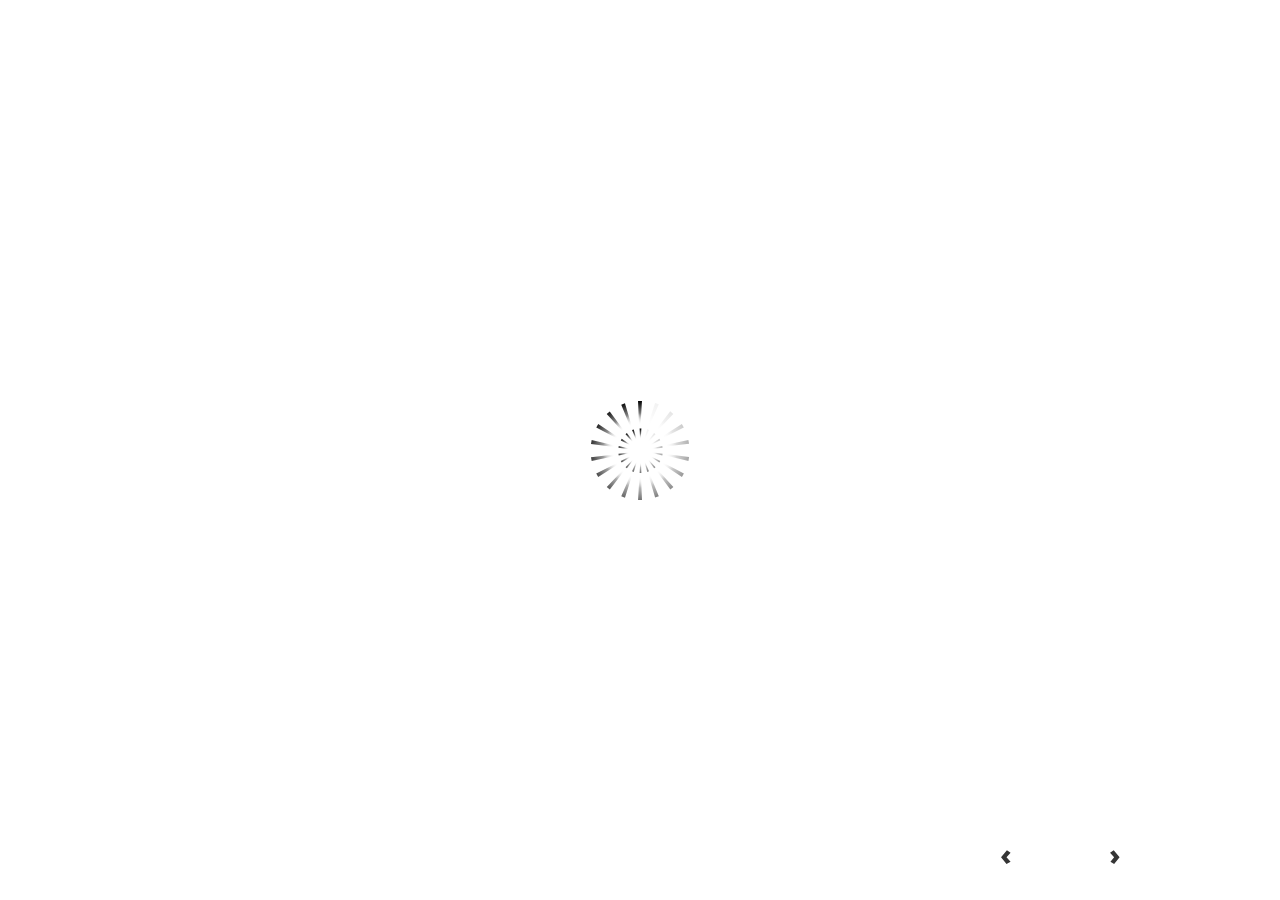
<file: index_lms.html>
<html>
<head>
    <title>BIOLOGICAL MOLECULESFS</title>
    <meta http-equiv="x-ua-compatible" content="IE=edge" />
    <style>
        body {
            background: #ffffff;
            overflow: hidden;
        }

        html, body, table {
            height: 100%;
            width: 100%;
            margin: 0;
            padding: 0;
            border: 0;
        }

        table td {
            vertical-align: middle;
            text-align: center;
        }

        #nosupport {
            background: #f5f5f5;
            margin: 50px 65px;
            border: 1px solid #d5d5d5;
            width: calc(100% - 130px);
            height: calc(100% - 100px);
        }

        p {
            font-family: 'Helvetica Neue', Helvetica, Arial, Verdana, sans-serif;
            font-size: 12pt;
            color: #303030;
        }

        a {
            color: #2D9DDA;
            text-decoration: none !important;
        }

    </style>
    <script>
        var html5Supported = true,
                showWarning = false;

        function displayWarning() {
            if (showWarning) {
                document.getElementById('nosupport').style.visibility = 'visible';
            }
        }

    </script>
    <!--[if lte IE 9]><script>html5Supported = false;</script><![endif]-->

    <script type="text/javascript">
        (function () {
            var settings = {
                runtimeOrder: [{"type":"html5","url":"index_lms_html5.html"},{"type":"flash","url":"index_lms_flash.html"}]
            };

            var detection = {
                agent: navigator.userAgent,

                flashEnabled: function () {
                    var description, version, flashAX,
                            plugin = navigator.plugins["Shockwave Flash"];

                    if (plugin != null) {
                        description = plugin.description.split(" ");
                        version = Number(description[description.length - 2]);

                        return (version >= 10) || isNaN(version);
                    } else {
                        try {
                            flashAX = new ActiveXObject("ShockwaveFlash.ShockwaveFlash.10");
                            return (flashAX != null);
                        } catch (e) {
                        }
                    }

                    return false;
                },

                html5Enabled: function () {
                    return html5Supported;
                },

                ampEnabled: function () {
                    return false;
                },

                isIOS: function () {
                    return (this.agent.indexOf("AppleWebKit/") > -1 && this.agent.indexOf("Mobile/") > -1)
                },

                isAndroid: function () {
                    return (this.agent.indexOf("Android") > -1);
                },

                isIPad: function () {
                    return (this.agent.indexOf("iPad") > -1);
                }
            };

            var router = {

                init: function () {
                    var i,
                            redirected = false,
                            order = settings.runtimeOrder,
                            launchMap = {
                                flash: {
                                    isEnabled: 'flashEnabled',
                                    delim: '?'
                                },
                                html5: {
                                    isEnabled: 'html5Enabled',
                                    delim: '?'
                                },
                                amp: {
                                    isEnabled: 'ampEnabled',
                                    delim: '#'
                                }
                            };

                    for (i = 0; i < order.length; i++) {
                        var launchInfo = launchMap[order[i].type],
                                url = order[i].url;

                        if (detection[launchInfo.isEnabled]()) {
                            this.redirect(url, launchInfo.delim);
                            redirected = true;
                            break;
                        }
                    }

                    if (!redirected) {
                        showWarning = true;
                    }
                },

                getQueryString: function (params) {
                    params = params || [];
                    var i,
                            queryString = document.location.search.substr(1),
                            paramArr = queryString.length > 0 ? queryString.split('&') : [];

                    for (i = 0; i < params.length; i++) {
                        paramArr.push([params[i].name, params[i].value].join('='));
                    }

                    return paramArr.join('&');
                },

                formatUrl: function (url, delim) {
                    delim = delim || '?';

                    var queryString = this.getQueryString();

                    if (queryString != null && queryString.length > 0) {
                        return [url, queryString].join(delim);
                    }

                    return url;
                },

                redirect: function (url, delim) {
                    window.location.replace(this.formatUrl(url, delim));
                }

            };

            router.init();
        })();
    </script>
</head>

<body onload="displayWarning()" style="height: 100%;">
<div id="nosupport" style="visibility: hidden;">
    <table>
        <tr>
            <td>
                <p>
                    <svg xmlns="http://www.w3.org/2000/svg" width="90.2" height="74.9" viewBox="0 0 90 75" version="1.1">
                        <g transform="scale(.1)">
                            <path d="m409 7c54-25 106 20 130 66 106 170 213 340 320 510 17 28 32 63 19 96-14 36-55 51-91 51-224 1-448 0-672 0-35 1-76-3-100-33-26-32-15-77 5-108 107-173 216-344 324-517 16-26 35-53 65-65z"
                                  fill="#4c4c4c"/>
                            <path d="m419 57c26-20 55 4 68 27 109 174 218 348 328 522 9 17 23 35 17 55-11 20-36 18-55 19-224 0-447 0-670 0-20-1-46 1-57-19-5-18 6-34 14-48 109-174 218-348 327-522 9-12 17-25 28-34z"
                                  fill="#f5f5f5"/>
                            <path d="m429 179c25-12 58 8 56 35-1 81-5 161-10 242 2 32-49 39-57 9-7-73-6-146-11-219-1-24-4-56 22-67zM430 539 430 539 430 539c45-24 80 53 32 72-45 24-80-53-32-72z"
                                  fill="#4c4c4c"/>
                        </g>
                    </svg>
                </p>
                <p>This course cannot be played.</p>
                <p><a href="https://ipc.articulate.com/slw/3/en/cannotplay/">Learn More</a></p>

            </td>
        </tr>
    </table>
</div>
</body>

</html>
</file>
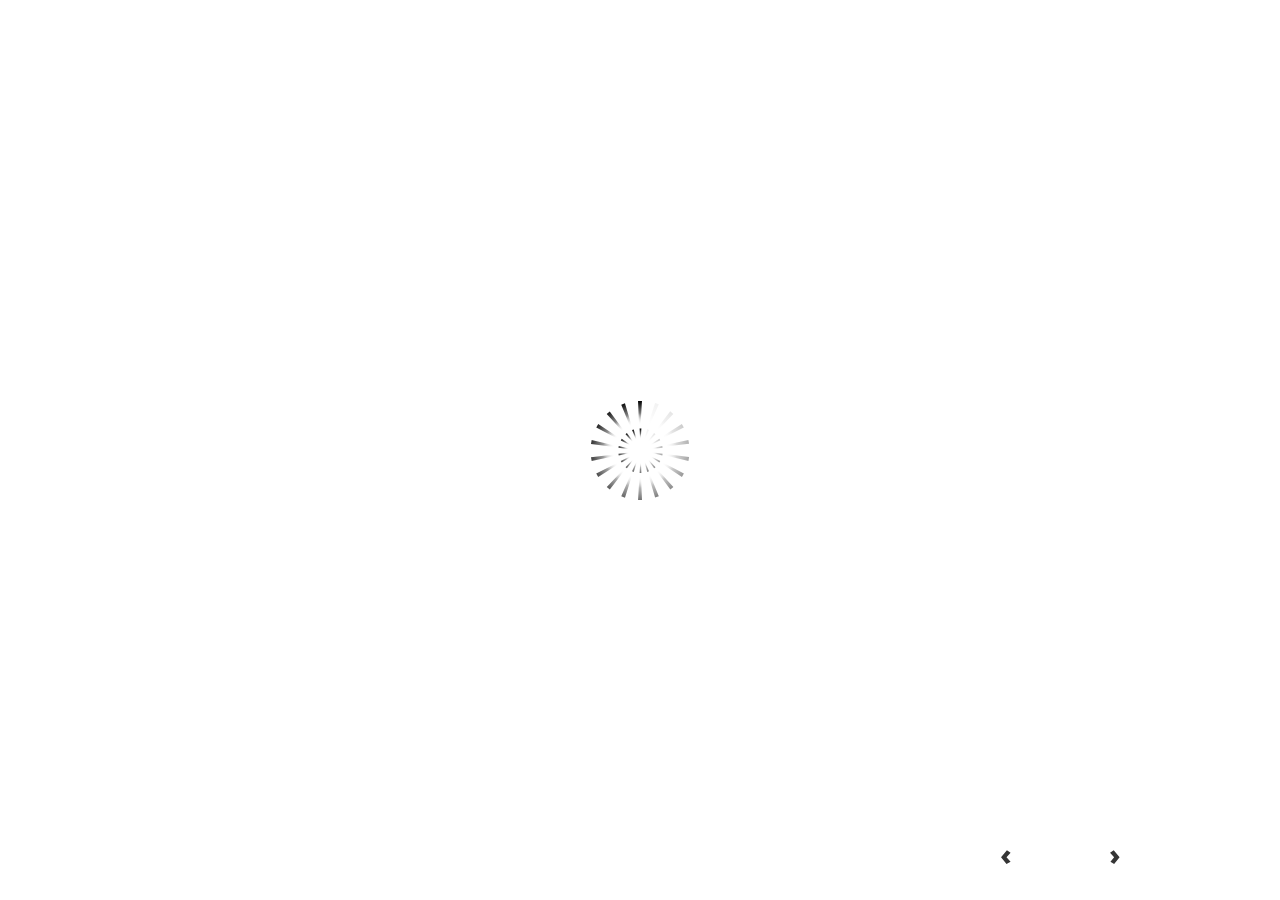
<file: index_lms_html5.html>
<!doctype html>
<html lang="en-US">
<head>
  <meta charset="utf-8">
  <!-- Created using Storyline 3 - http://www.articulate.com  -->
  <!-- version: 3.14.26554.0 -->
  <title>BIOLOGICAL MOLECULESFS</title>
  <meta http-equiv="x-ua-compatible" content="IE=edge"/>
  <meta name="viewport" content="width=device-width,initial-scale=1,user-scalable=no,shrink-to-fit=no,minimal-ui"/>
  <meta name="apple-mobile-web-app-capable" content="yes"/>
  <style>
    html, body { height: 100%; padding: 0; margin: 0 }
    #app { height: 100%; width: 100%; }
  </style>
  <script src="lms/scormdriver.js" charset="utf-8"></script>
  <script>window.THREE = { };</script>
</head>
<body style="background: #FFFFFF" class="cs-HTML theme-classic">
  <!-- 360 -->
  <script>!function(e){var i=/iPhone/i,o=/iPod/i,n=/iPad/i,t=/(?=.*\bAndroid\b)(?=.*\bMobile\b)/i,d=/Android/i,s=/(?=.*\bAndroid\b)(?=.*\bSD4930UR\b)/i,b=/(?=.*\bAndroid\b)(?=.*\b(?:KFOT|KFTT|KFJWI|KFJWA|KFSOWI|KFTHWI|KFTHWA|KFAPWI|KFAPWA|KFARWI|KFASWI|KFSAWI|KFSAWA)\b)/i,r=/IEMobile/i,h=/(?=.*\bWindows\b)(?=.*\bARM\b)/i,a=/BlackBerry/i,l=/BB10/i,p=/Opera Mini/i,f=/(CriOS|Chrome)(?=.*\bMobile\b)/i,u=/(?=.*\bFirefox\b)(?=.*\bMobile\b)/i,c=new RegExp("(?:Nexus 7|BNTV250|Kindle Fire|Silk|GT-P1000)","i"),w=function(e,i){return e.test(i)},A=function(e){var A=e||navigator.userAgent,v=A.split("[FBAN");if(void 0!==v[1]&&(A=v[0]),this.apple={phone:w(i,A),ipod:w(o,A),tablet:!w(i,A)&&w(n,A),device:w(i,A)||w(o,A)||w(n,A)},this.amazon={phone:w(s,A),tablet:!w(s,A)&&w(b,A),device:w(s,A)||w(b,A)},this.android={phone:w(s,A)||w(t,A),tablet:!w(s,A)&&!w(t,A)&&(w(b,A)||w(d,A)),device:w(s,A)||w(b,A)||w(t,A)||w(d,A)},this.windows={phone:w(r,A),tablet:w(h,A),device:w(r,A)||w(h,A)},this.other={blackberry:w(a,A),blackberry10:w(l,A),opera:w(p,A),firefox:w(u,A),chrome:w(f,A),device:w(a,A)||w(l,A)||w(p,A)||w(u,A)||w(f,A)},this.seven_inch=w(c,A),this.any=this.apple.device||this.android.device||this.windows.device||this.other.device||this.seven_inch,this.phone=this.apple.phone||this.android.phone||this.windows.phone,this.tablet=this.apple.tablet||this.android.tablet||this.windows.tablet,"undefined"==typeof window)return this},v=function(){var e=new A;return e.Class=A,e};"undefined"!=typeof module&&module.exports&&"undefined"==typeof window?module.exports=A:"undefined"!=typeof module&&module.exports&&"undefined"!=typeof window?module.exports=v():"function"==typeof define&&define.amd?define("isMobile",[],e.isMobile=v()):e.isMobile=v()}(this);
    window.isMobile.apple.tablet = window.isMobile.apple.tablet ||
      (navigator.platform === 'MacIntel' && navigator.maxTouchPoints > 1);
    window.isMobile.apple.device = window.isMobile.apple.device || window.isMobile.apple.tablet;
    window.isMobile.tablet = window.isMobile.tablet || window.isMobile.apple.tablet;
    window.isMobile.any = window.isMobile.any || window.isMobile.apple.tablet;
  </script>

  <div id="focus-sink" tabindex="-1"></div>

  <div id="preso"></div>
  <script>
    window.DS = {};
    window.globals = {
      DATA_PATH_BASE: '',
      HAS_FRAME: true,
      HAS_SLIDE: true,

      lmsPresent: true,
      tinCanPresent: false,
      cmi5Present: false,
      aoSupport: false,
      scale: 'show all',
      captureRc: false,
      browserSize: 'fullscreen',
      bgColor: '#FFFFFF',
      features: '',
      themeName: 'classic',
      preloaderColor: '#FFFFFF',
      suppressAnalytics: false,
      productChannel: 'perpetual',
      publishSource: 'storyline',
      aid: '',
      cid: '1156323c-3cc1-4de8-aa5b-ea79a8c496c4',
      playerVersion: '3.14.26554.0',
      maxIosVideoElements: 10,

      
      parseParams: function(qs) {
        if (window.globals.parsedParams != null) {
          return window.globals.parsedParams;
        }
        qs = (qs || window.location.search.substr(1)).split('+').join(' ');
        var params = {},
            tokens,
            re = /[?&]?([^=]+)=([^&]*)/g;

        while (tokens = re.exec(qs)) {
          params[decodeURIComponent(tokens[1]).trim()] =
            decodeURIComponent(tokens[2]).trim();
        }
        window.globals.parsedParams = params;
        return params;
      }

    };

    (function() {

      var classTypes = [ 'desktop', 'mobile', 'phone', 'tablet' ];

      var addDeviceClasses = function(prefix, testObj) {
        var curr, i;
        for (i = 0; i < classTypes.length; i++) {
          curr = classTypes[i];
          if (testObj[curr]) {
            document.body.classList.add(prefix + curr);
          }
        }
      };

      var params = window.globals.parseParams(),
          isDevicePreview = params.devicepreview === '1',
          isPhoneOverride = params.deviceType === 'phone' || (isDevicePreview && params.phone == '1'),
          isTabletOverride = (params.deviceType === 'tablet' || isDevicePreview) && !isPhoneOverride,
          isMobileOverride = isPhoneOverride || isTabletOverride;

      var deviceView = {
        desktop: !window.isMobile.any && !isMobileOverride,
        mobile: window.isMobile.any || isMobileOverride,
        phone: isPhoneOverride || (window.isMobile.phone && !isTabletOverride),
        tablet: isTabletOverride || window.isMobile.tablet
      };

      window.globals.deviceView = deviceView;
      window.isMobile.desktop = !window.isMobile.any;
      window.isMobile.mobile = window.isMobile.any;

      addDeviceClasses('view-', deviceView);

    })();
  </script>
  
  <script src='story_content/user.js' type=text/javascript></script>
  <div class="slide-loader"></div>

  <script>
    if (window.globals.deviceView.isMobile) { var doc = document, loader = doc.body.querySelector('.slide-loader'); [ 1, 2, 3 ].forEach(function(n) { var d = doc.createElement('div'); d.style.backgroundColor = window.globals.preloaderColor; d.classList.add('mobile-loader-dot'); d.classList.add('dot' + n); loader.appendChild(d); }); }
  </script>

  <div class="mobile-load-title-overlay" style="display: none">
    <div class="mobile-load-title">BIOLOGICAL MOLECULESFS</div>
  </div>

  <div class="mobile-chrome-warning"></div>

  <script>
    
    if (window.autoSpider && window.vInterfaceObject) {
      document.querySelector('.mobile-load-title-overlay').style.display = 'none';
    }
  </script>

  

  <link rel="stylesheet" href="html5/data/css/output.min.css" data-noprefix/>
</body>
<script src="html5/lib/scripts/bootstrapper.min.js"></script>
</html>
</file>
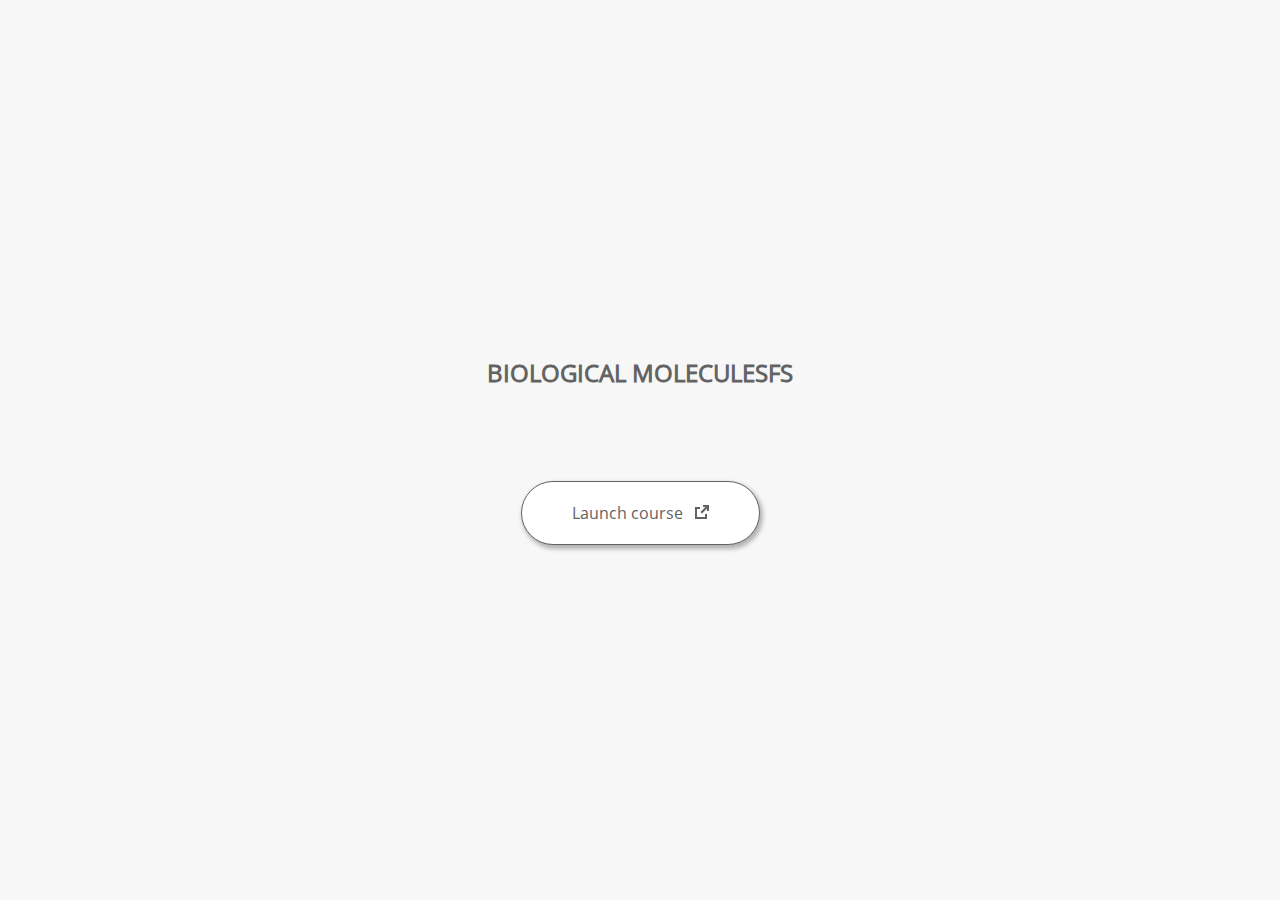
<file: launcher.html>
﻿<html lang="en-US">
	<head>
		<!-- Created using Storyline 3 - http://www.articulate.com  --> 
		<!-- version: 3.14.26554.0 --> 

		<title>BIOLOGICAL MOLECULESFS</title>
    <style>
      @font-face {
        font-family: "Open Sans Full";
        font-style: normal;
        font-weight: 400;
        src: local("Open Sans"),
             local("OpenSans"),
             url(html5/lib/stylesheets/mobile-fonts/open-sans-regular.woff) format("woff")
      }
      body {
        background-color: #F7F7F7;
      }
      h1 {
        color: #636363;
        font-family: "Open Sans Full", Helvetica, sans-serif;
        font-size: 150%;
        margin-bottom: 92px;
        padding-bottom: 0;
      }

      button {
        background-color: #FFF;
        border: 1px solid #636363;
        border-radius: 80px;
        box-shadow: 2px 3px 4px 1px rgba(39, 39, 39, 0.33);
        color: #636363;
        font-family: "Open Sans Full", Helvetica, sans-serif;
        font-size: 100%;
        padding: 20px 50px;
      }
      img {
        height: 15px;
        width: 15px;
        margin-left: 8px;
      }
    </style>
		<script>
			
			/******************************************************************************/
			//
			// NOTE TO DEVELOPERS:
			// The following code should be integrated with your web page in order to open
			// the presentation in a new window.  To launch the presentation immediately, 
			// simply copy the code below into your web page.  To launch the presentation
			// when a button or link is clicked, call LaunchPresentation when the onClick
			// event is triggered.
			//
			/******************************************************************************/		
		
		
			var Safari =  (navigator.appVersion.indexOf("Safari") >= 0);
			
			var g_bChromeless = true;
			var g_bResizeable = false;
			var g_nContentWidth = 820;
			var g_nContentHeight = 671;
			var g_strStartPage = "index_lms.html" + document.location.search;
			var g_strBrowserSize = "fullscreen";
		
			function LaunchContent()
			{
				var nWidth = screen.availWidth;
				var nHeight = screen.availHeight;

				if (nWidth > g_nContentWidth && nHeight > g_nContentHeight && g_strBrowserSize != "fullscreen")
				{
					nWidth = g_nContentWidth;
					nHeight = g_nContentHeight;
					
					if (!Safari && !g_bChromeless)
					{
						nWidth += 17;
					}
				}

				// Build the options string
				var strOptions = "width=" + nWidth +",height=" + nHeight;
				if (g_bResizeable)
				{
					strOptions += ",resizable=yes"
				}
				else
				{
					strOptions += ",resizable=no"
				}

				if (g_bChromeless)
				{
					strOptions += ", status=0, toolbar=0, location=0, menubar=0, scrollbars=0";
				}
				else
				{
					strOptions += ", status=1, toolbar=1, location=1, menubar=1, scrollbars=1";
				}

				// Launch the URL
				if (Safari)
				{
					var oWnd = window.open("", "_blank", strOptions);
					oWnd.location = g_strStartPage;
				}
				else
				{
					window.open(g_strStartPage , "_blank", strOptions);
				}
			}

			
			
		</script>
		
	</head>
	
	<body onload="setTimeout('LaunchContent()', 100);">
		<center>
			<table width="100%" height="100%" border="0" cellpadding="0" cellspacing="0">
				<tr>
					<td>
						<center>
              <h1 tabIndex="-1">BIOLOGICAL MOLECULESFS</h1>
							<button onclick="LaunchContent()" aria-label="Launch course: opens in new window">Launch course <img src="story_content/external_window.png" style="border-style: none; height: 14px; width: 14px;" tabIndex="-1" aria-hidden="true"/></button>
						</center>
					</td>
				</tr>
			</table>
		</center>
	</body>
</html>
</file>
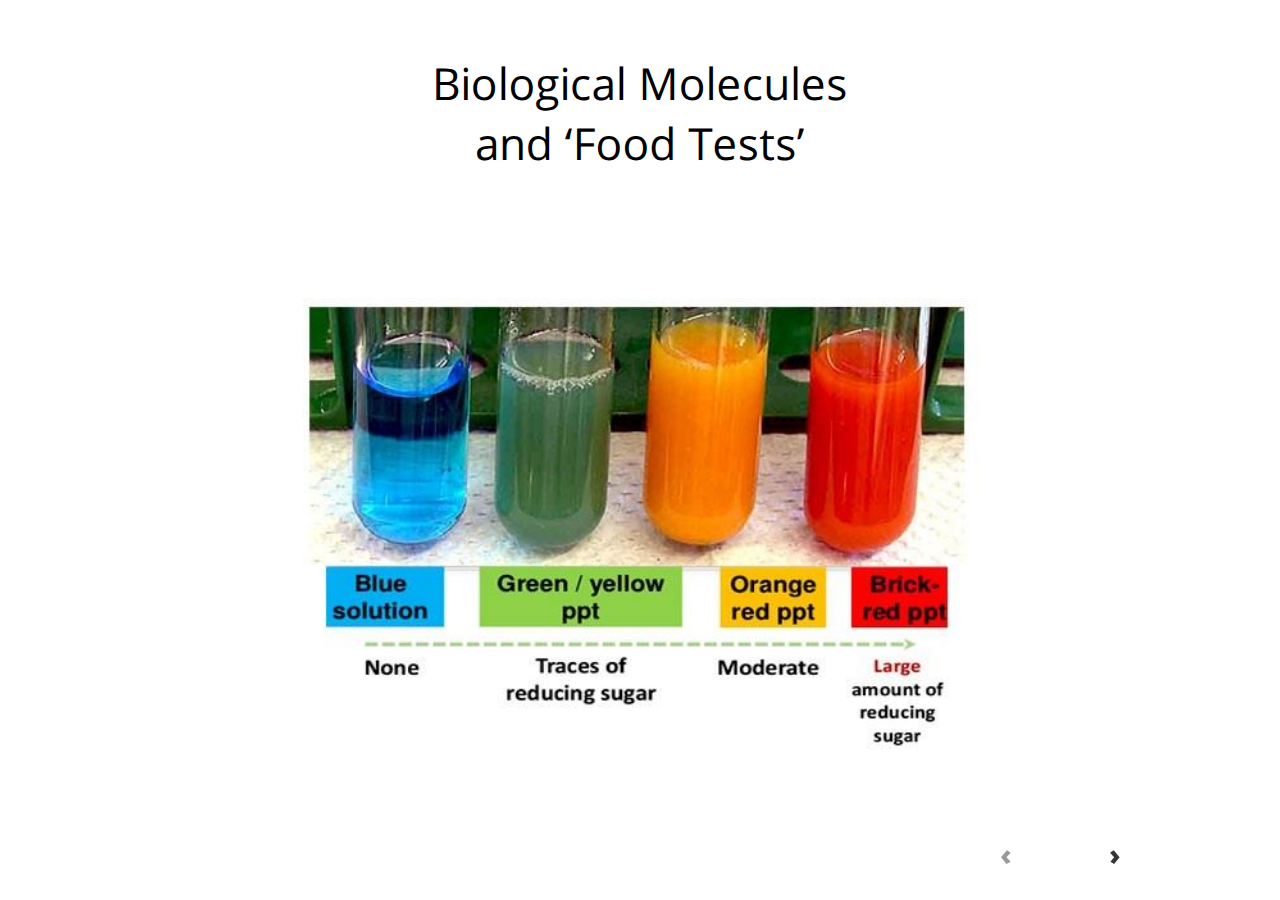
<file: story_html5.html>
<!doctype html>
<html lang="en-US">
<head>
  <meta charset="utf-8">
  <!-- Created using Storyline 3 - http://www.articulate.com  -->
  <!-- version: 3.14.26554.0 -->
  <title>BIOLOGICAL MOLECULESFS</title>
  <meta http-equiv="x-ua-compatible" content="IE=edge"/>
  <meta name="viewport" content="width=device-width,initial-scale=1,user-scalable=no,shrink-to-fit=no,minimal-ui"/>
  <meta name="apple-mobile-web-app-capable" content="yes"/>
  <style>
    html, body { height: 100%; padding: 0; margin: 0 }
    #app { height: 100%; width: 100%; }
  </style>
  
  <script>window.THREE = { };</script>
</head>
<body style="background: #FFFFFF" class="cs-HTML theme-classic">
  <!-- 360 -->
  <script>!function(e){var i=/iPhone/i,o=/iPod/i,n=/iPad/i,t=/(?=.*\bAndroid\b)(?=.*\bMobile\b)/i,d=/Android/i,s=/(?=.*\bAndroid\b)(?=.*\bSD4930UR\b)/i,b=/(?=.*\bAndroid\b)(?=.*\b(?:KFOT|KFTT|KFJWI|KFJWA|KFSOWI|KFTHWI|KFTHWA|KFAPWI|KFAPWA|KFARWI|KFASWI|KFSAWI|KFSAWA)\b)/i,r=/IEMobile/i,h=/(?=.*\bWindows\b)(?=.*\bARM\b)/i,a=/BlackBerry/i,l=/BB10/i,p=/Opera Mini/i,f=/(CriOS|Chrome)(?=.*\bMobile\b)/i,u=/(?=.*\bFirefox\b)(?=.*\bMobile\b)/i,c=new RegExp("(?:Nexus 7|BNTV250|Kindle Fire|Silk|GT-P1000)","i"),w=function(e,i){return e.test(i)},A=function(e){var A=e||navigator.userAgent,v=A.split("[FBAN");if(void 0!==v[1]&&(A=v[0]),this.apple={phone:w(i,A),ipod:w(o,A),tablet:!w(i,A)&&w(n,A),device:w(i,A)||w(o,A)||w(n,A)},this.amazon={phone:w(s,A),tablet:!w(s,A)&&w(b,A),device:w(s,A)||w(b,A)},this.android={phone:w(s,A)||w(t,A),tablet:!w(s,A)&&!w(t,A)&&(w(b,A)||w(d,A)),device:w(s,A)||w(b,A)||w(t,A)||w(d,A)},this.windows={phone:w(r,A),tablet:w(h,A),device:w(r,A)||w(h,A)},this.other={blackberry:w(a,A),blackberry10:w(l,A),opera:w(p,A),firefox:w(u,A),chrome:w(f,A),device:w(a,A)||w(l,A)||w(p,A)||w(u,A)||w(f,A)},this.seven_inch=w(c,A),this.any=this.apple.device||this.android.device||this.windows.device||this.other.device||this.seven_inch,this.phone=this.apple.phone||this.android.phone||this.windows.phone,this.tablet=this.apple.tablet||this.android.tablet||this.windows.tablet,"undefined"==typeof window)return this},v=function(){var e=new A;return e.Class=A,e};"undefined"!=typeof module&&module.exports&&"undefined"==typeof window?module.exports=A:"undefined"!=typeof module&&module.exports&&"undefined"!=typeof window?module.exports=v():"function"==typeof define&&define.amd?define("isMobile",[],e.isMobile=v()):e.isMobile=v()}(this);
    window.isMobile.apple.tablet = window.isMobile.apple.tablet ||
      (navigator.platform === 'MacIntel' && navigator.maxTouchPoints > 1);
    window.isMobile.apple.device = window.isMobile.apple.device || window.isMobile.apple.tablet;
    window.isMobile.tablet = window.isMobile.tablet || window.isMobile.apple.tablet;
    window.isMobile.any = window.isMobile.any || window.isMobile.apple.tablet;
  </script>

  <div id="focus-sink" tabindex="-1"></div>

  <div id="preso"></div>
  <script>
    window.DS = {};
    window.globals = {
      DATA_PATH_BASE: '',
      HAS_FRAME: true,
      HAS_SLIDE: true,

      lmsPresent: false,
      tinCanPresent: false,
      cmi5Present: false,
      aoSupport: false,
      scale: 'show all',
      captureRc: false,
      browserSize: 'fullscreen',
      bgColor: '#FFFFFF',
      features: '',
      themeName: 'classic',
      preloaderColor: '#FFFFFF',
      suppressAnalytics: false,
      productChannel: 'perpetual',
      publishSource: 'storyline',
      aid: '',
      cid: '1156323c-3cc1-4de8-aa5b-ea79a8c496c4',
      playerVersion: '3.14.26554.0',
      maxIosVideoElements: 10,

      
      parseParams: function(qs) {
        if (window.globals.parsedParams != null) {
          return window.globals.parsedParams;
        }
        qs = (qs || window.location.search.substr(1)).split('+').join(' ');
        var params = {},
            tokens,
            re = /[?&]?([^=]+)=([^&]*)/g;

        while (tokens = re.exec(qs)) {
          params[decodeURIComponent(tokens[1]).trim()] =
            decodeURIComponent(tokens[2]).trim();
        }
        window.globals.parsedParams = params;
        return params;
      }

    };

    (function() {

      var classTypes = [ 'desktop', 'mobile', 'phone', 'tablet' ];

      var addDeviceClasses = function(prefix, testObj) {
        var curr, i;
        for (i = 0; i < classTypes.length; i++) {
          curr = classTypes[i];
          if (testObj[curr]) {
            document.body.classList.add(prefix + curr);
          }
        }
      };

      var params = window.globals.parseParams(),
          isDevicePreview = params.devicepreview === '1',
          isPhoneOverride = params.deviceType === 'phone' || (isDevicePreview && params.phone == '1'),
          isTabletOverride = (params.deviceType === 'tablet' || isDevicePreview) && !isPhoneOverride,
          isMobileOverride = isPhoneOverride || isTabletOverride;

      var deviceView = {
        desktop: !window.isMobile.any && !isMobileOverride,
        mobile: window.isMobile.any || isMobileOverride,
        phone: isPhoneOverride || (window.isMobile.phone && !isTabletOverride),
        tablet: isTabletOverride || window.isMobile.tablet
      };

      window.globals.deviceView = deviceView;
      window.isMobile.desktop = !window.isMobile.any;
      window.isMobile.mobile = window.isMobile.any;

      addDeviceClasses('view-', deviceView);

    })();
  </script>
  
  <script src='story_content/user.js' type=text/javascript></script>
  <div class="slide-loader"></div>

  <script>
    if (window.globals.deviceView.isMobile) { var doc = document, loader = doc.body.querySelector('.slide-loader'); [ 1, 2, 3 ].forEach(function(n) { var d = doc.createElement('div'); d.style.backgroundColor = window.globals.preloaderColor; d.classList.add('mobile-loader-dot'); d.classList.add('dot' + n); loader.appendChild(d); }); }
  </script>

  <div class="mobile-load-title-overlay" style="display: none">
    <div class="mobile-load-title">BIOLOGICAL MOLECULESFS</div>
  </div>

  <div class="mobile-chrome-warning"></div>

  <script>
    
    if (window.autoSpider && window.vInterfaceObject) {
      document.querySelector('.mobile-load-title-overlay').style.display = 'none';
    }
  </script>

  

  <link rel="stylesheet" href="html5/data/css/output.min.css" data-noprefix/>
</body>
<script src="html5/lib/scripts/bootstrapper.min.js"></script>
</html>
</file>
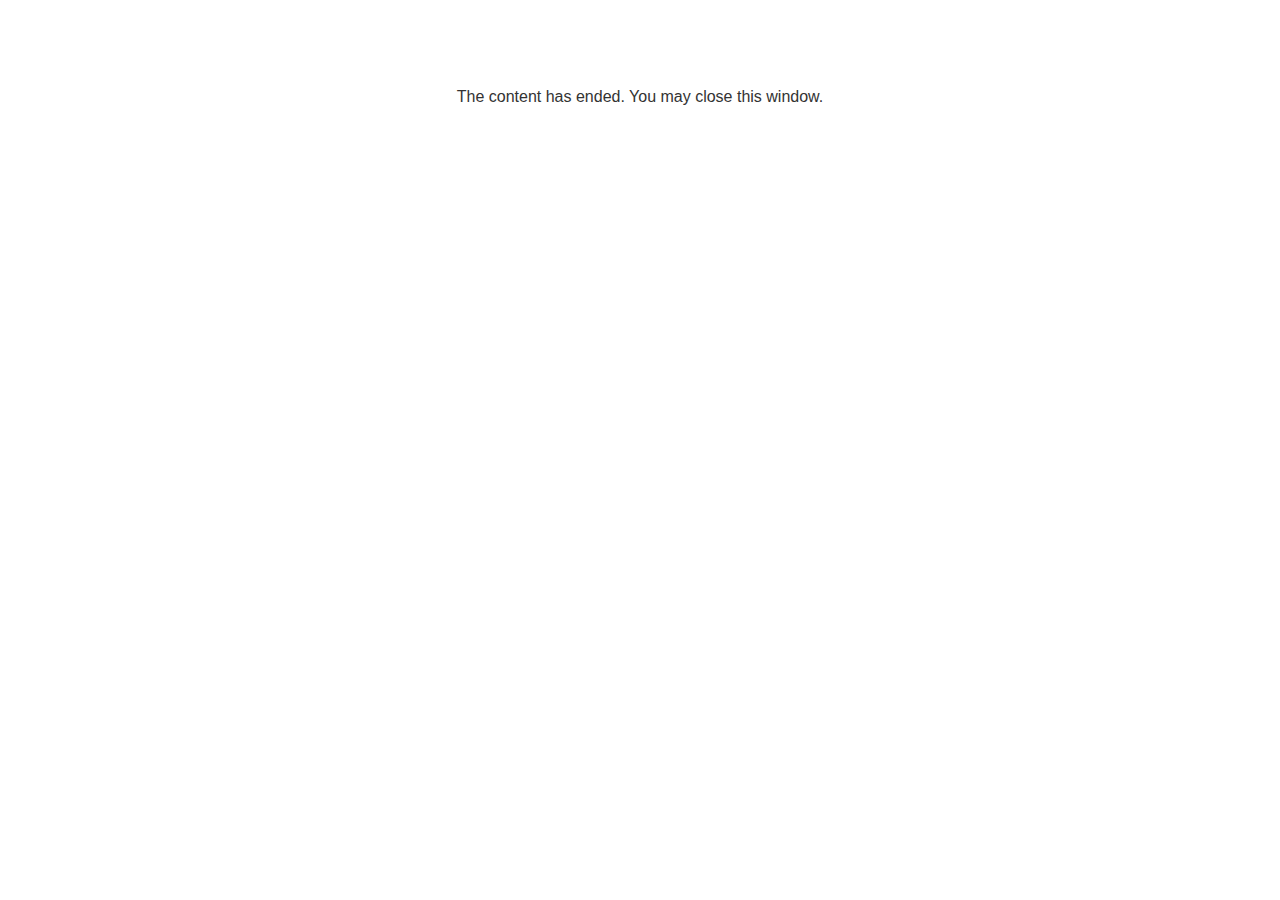
<file: lms/goodbye.html>
<!doctype html>
<html>
<body style="background-color: #ffffff;">

<p role="alert" style="color: #333333;font-family: Calibri, articulate, tahoma, arial;font-size: medium;text-align: center;">
<br><br><br><br>
The content has ended. You may close this window.
</p>

</body>
</html>
</file>
